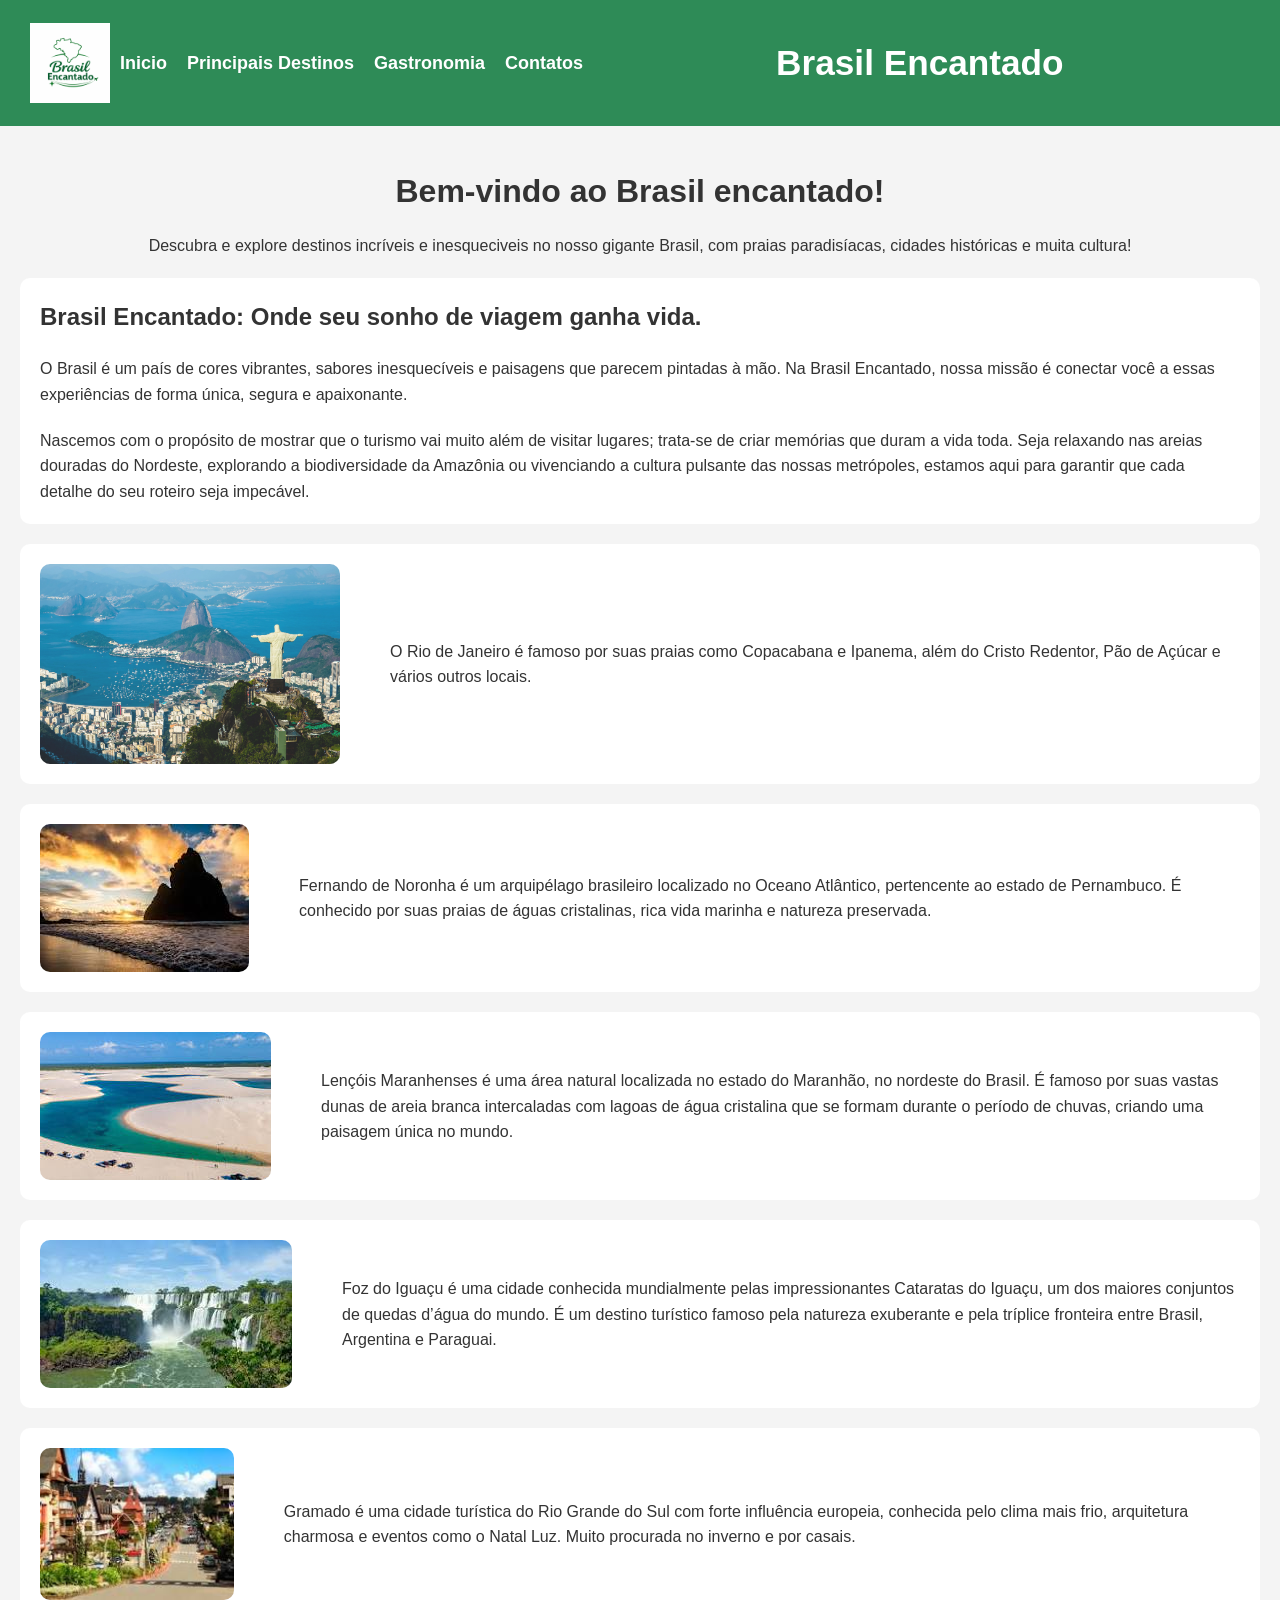
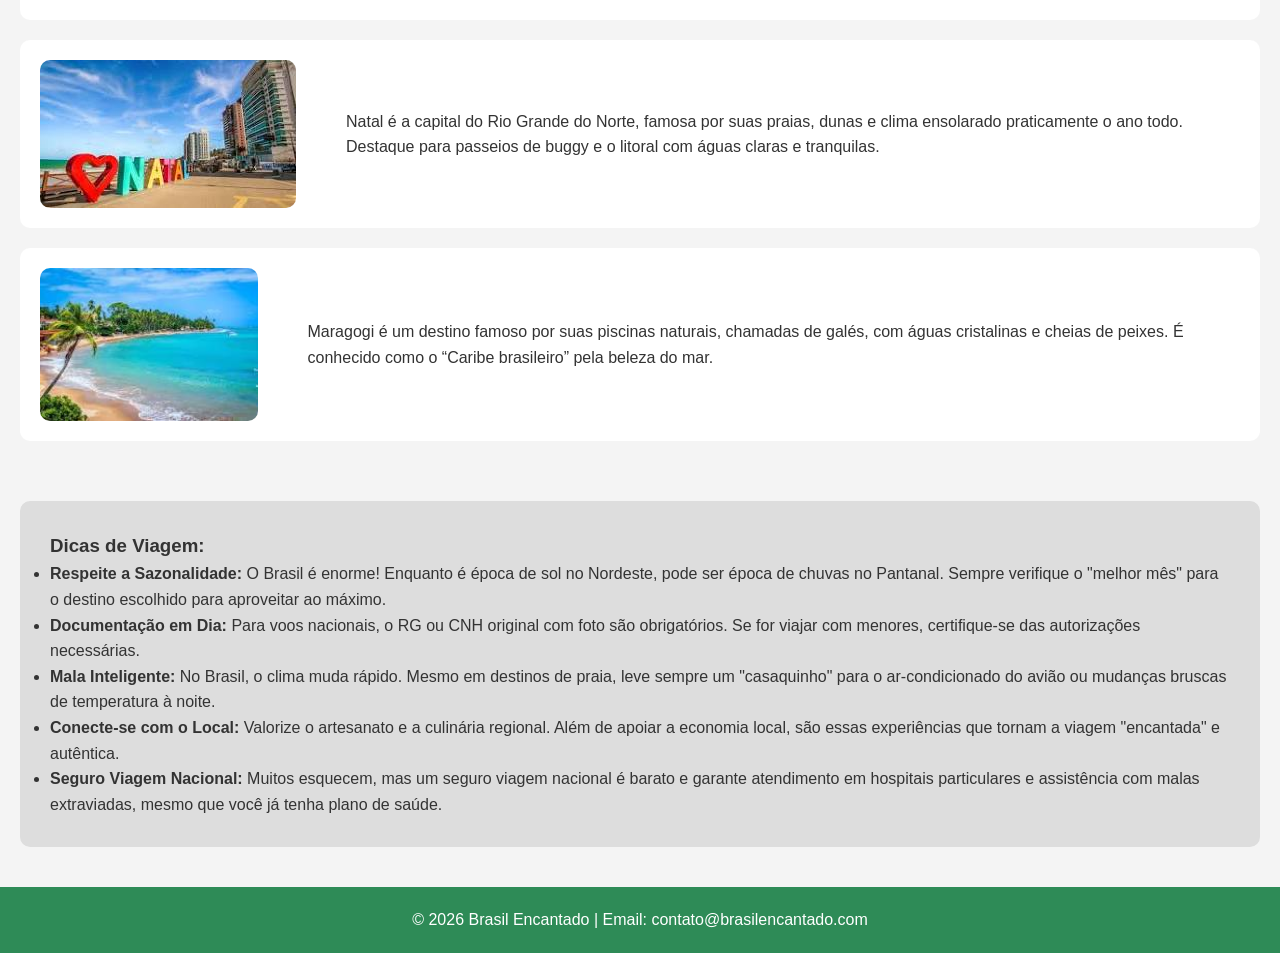
<file: index.html>
<!DOCTYPE html>
<html lang="pt-br">

<head>
    <meta charset="UTF-8">
    <meta name="viewport" content="width=device-width, initial-scale=1.0">
    <link rel="shortcut icon" type="image/x-icon" href="img/brasil.png">
    <link rel="stylesheet" href="CSS/style.css">
    <title>Brasil Encantado - Inicio</title>
</head>

<body>
    <header class="nav">
        <img src="img/logoBrasilEncantado.png" alt="Logo do site">
        <nav class="menu">
            <a href="index.html">Inicio</a>
            <a href="destinos.html">Principais Destinos</a>
            <a href="gastronomia.html">Gastronomia</a>
            <a href="contato.html">Contatos</a>
        </nav>
        <h1>Brasil Encantado</h1>
    </header>
    <main>
        <div class="entrada">
            <h1>Bem-vindo ao Brasil encantado!</h1>
            <p>Descubra e explore destinos incríveis e inesqueciveis no nosso gigante Brasil, com praias paradisíacas,
                cidades históricas e muita cultura!
            </p>
        </div>

        <section class="apresentacao">
            <h2>Brasil Encantado: Onde seu sonho de viagem ganha vida.</h2>
            <p>O Brasil é um país de cores vibrantes, sabores inesquecíveis e paisagens que parecem pintadas à mão. Na
                Brasil Encantado, nossa missão é conectar você a essas experiências de forma única, segura e
                apaixonante.
            </p>
            <p>Nascemos com o propósito de mostrar que o turismo vai muito além de visitar lugares; trata-se de criar
                memórias que duram a vida toda. Seja relaxando nas areias douradas do Nordeste, explorando a
                biodiversidade da Amazônia ou vivenciando a cultura pulsante das nossas metrópoles, estamos aqui para
                garantir que cada detalhe do seu roteiro seja impecável.
            </p>
        </section>

        <section>
            <img src="img/rio.jpg" alt="Rio de Janeiro" width="300">
            <p>O Rio de Janeiro é famoso por suas praias como Copacabana e Ipanema, além do Cristo Redentor, Pão de
                Açúcar e vários
                outros locais.
            </p>
        </section>
        <section>
            <img src="img/fernandodenoronha.jpg" alt="Fernando de Noronha" width="300">
            <p>Fernando de Noronha é um arquipélago brasileiro localizado no Oceano Atlântico, pertencente ao estado de
                Pernambuco.
                É conhecido por suas praias de águas cristalinas, rica vida marinha e natureza preservada.
            </p>
        </section>
        <section>
            <img src="img/lencoismaranhenses.jpg" alt="Lençóis Maranhenses" width="300">
            <p> Lençóis Maranhenses é uma área natural localizada no estado do Maranhão, no nordeste do Brasil.
                É famoso por suas vastas dunas de areia branca intercaladas com lagoas de água cristalina que se formam
                durante o período de chuvas, criando uma paisagem única no mundo.
            </p>
        </section>
        <section>
            <img src="img/fozdoiguacu.jpg" alt="Foz do Iguaçu" width="300">
            <p> Foz do Iguaçu é uma cidade conhecida mundialmente pelas impressionantes Cataratas do Iguaçu, um dos
                maiores conjuntos de quedas d’água do mundo.
                É um destino turístico famoso pela natureza exuberante e pela tríplice fronteira entre Brasil, Argentina
                e Paraguai.
            </p>
        </section>
        <section>
            <img src="img/gramado.jpg" alt="Gramado" width="300">
            <p> Gramado é uma cidade turística do Rio Grande do Sul com forte influência europeia, conhecida pelo clima
                mais frio, arquitetura charmosa e eventos como o Natal Luz.
                Muito procurada no inverno e por casais.
            </p>
        </section>
        <section>
            <img src="img/natal.jpg" alt="Natal" width="300">
            <p> Natal é a capital do Rio Grande do Norte, famosa por suas praias, dunas e clima ensolarado praticamente
                o ano todo.
                Destaque para passeios de buggy e o litoral com águas claras e tranquilas.
            </p>
        </section>
        <section>
            <img src="img/maragogi.jpg" alt="Maragogi" width="300">
            <p> Maragogi é um destino famoso por suas piscinas naturais, chamadas de galés, com águas cristalinas e
                cheias de peixes.
                É conhecido como o “Caribe brasileiro” pela beleza do mar.
            </p>
        </section>
    </main>

    <aside>
        <h3>Dicas de Viagem:</h3>
        <ul>
            <li><strong>Respeite a Sazonalidade:</strong> O Brasil é enorme! Enquanto é época de sol no Nordeste, pode ser época de chuvas no Pantanal. Sempre verifique o "melhor mês" para o destino escolhido para aproveitar ao máximo.</li>
            <li><strong>Documentação em Dia:</strong> Para voos nacionais, o RG ou CNH original com foto são obrigatórios. Se for viajar com menores, certifique-se das autorizações necessárias.</li>
            <li><strong>Mala Inteligente:</strong> No Brasil, o clima muda rápido. Mesmo em destinos de praia, leve sempre um "casaquinho" para o ar-condicionado do avião ou mudanças bruscas de temperatura à noite.</li>
            <li><strong>Conecte-se com o Local:</strong> Valorize o artesanato e a culinária regional. Além de apoiar a economia local, são essas experiências que tornam a viagem "encantada" e autêntica.</li>
            <li><strong>Seguro Viagem Nacional:</strong> Muitos esquecem, mas um seguro viagem nacional é barato e garante atendimento em hospitais particulares e assistência com malas extraviadas, mesmo que você já tenha plano de saúde.</li>
        </ul>
    </aside>

    <footer>
        <p>&copy; 2026 Brasil Encantado | Email: contato@brasilencantado.com</p>
    </footer>

</body>

</html>
</file>
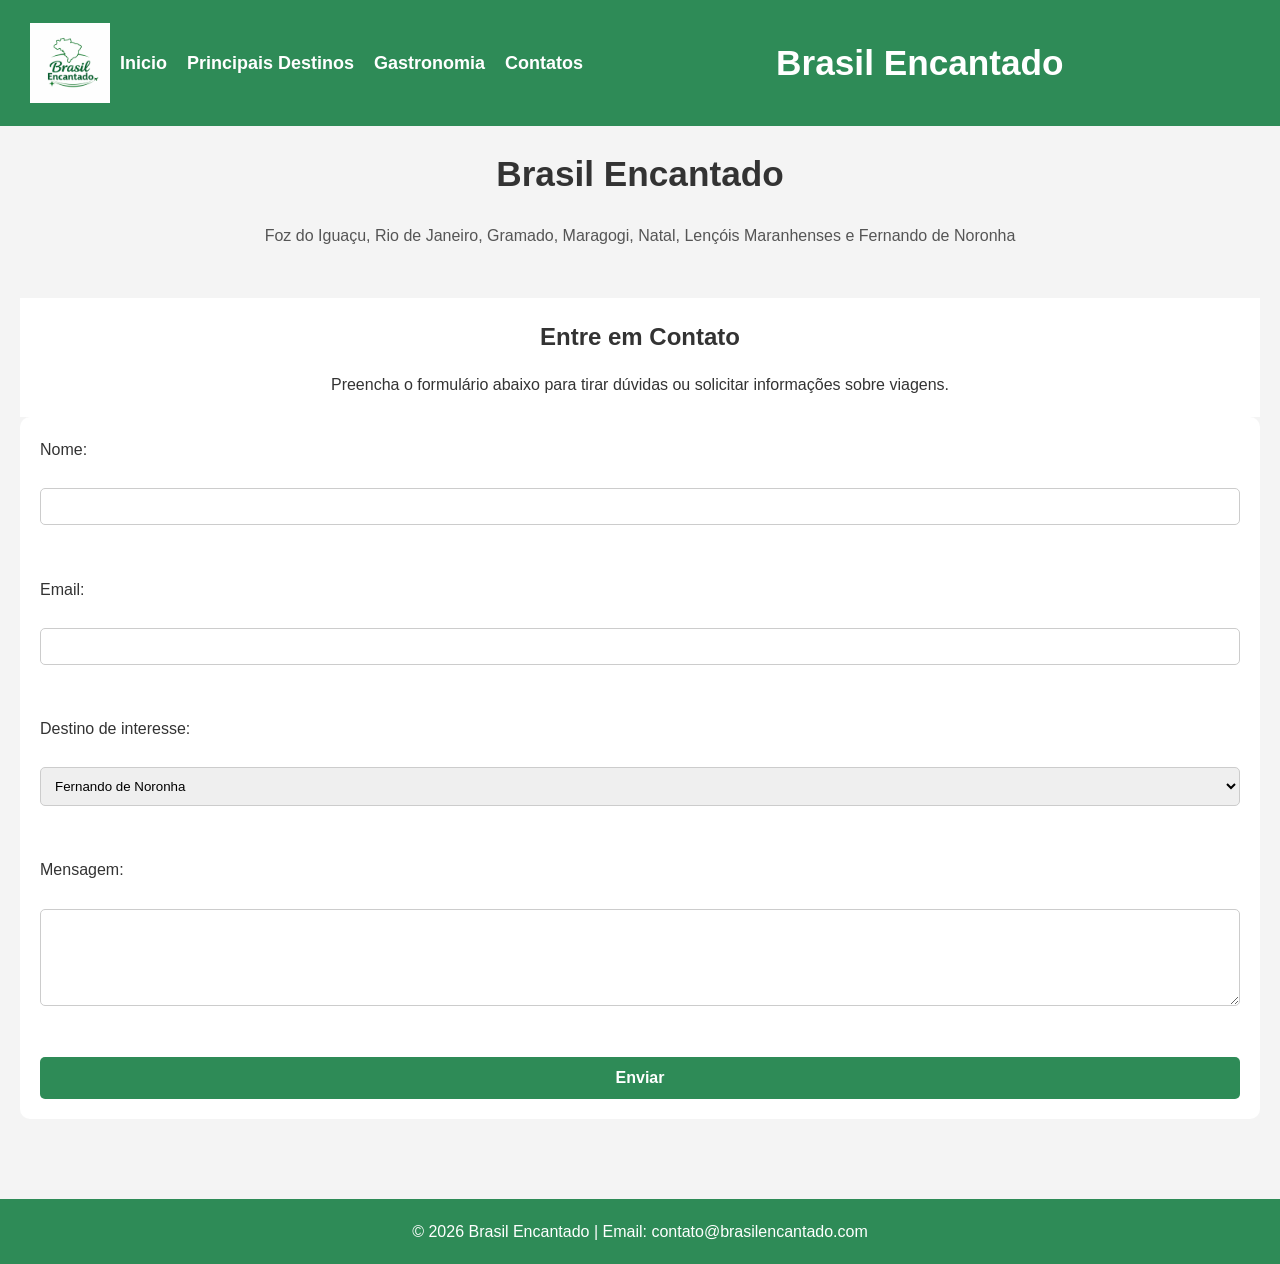
<file: contato.html>
<!DOCTYPE html>
<html lang="pt-br">

<head>
    <meta charset="UTF-8">
    <meta name="viewport" content="width=device-width, initial-scale=1.0">
    <link rel="shortcut icon" type="image/x-icon" href="img/brasil.png">
    <link rel="stylesheet" href="CSS/style.css">
    <title>Brasil Encantado - Contatos</title>
</head>

<body>
    
    <header class="nav">
        <img src="img/logoBrasilEncantado.png" alt="Logo do site">
        <nav class="menu">
            <a href="index.html">Inicio</a>
            <a href="destinos.html">Principais Destinos</a>
            <a href="gastronomia.html">Gastronomia</a>
            <a href="contato.html">Contatos</a>
        </nav>
        <h1>Brasil Encantado</h1>
    </header>

    <header>
        <h1>Brasil Encantado</h1>
        <p>Foz do Iguaçu, Rio de Janeiro, Gramado, Maragogi, Natal, Lençóis
            Maranhenses e Fernando de Noronha</p>
    </header>

    <main>
        <div class="infContato">
            <h2>Entre em Contato</h2>
            <p>Preencha o formulário abaixo para tirar dúvidas ou solicitar informações sobre viagens.</p>
        </div>
        
        <section>
            <form>
                <label>Nome:</label><br>
                <input type="text" name="nome"><br><br>
                <label>Email:</label><br>
                <input type="email" name="email"><br><br>
                <label>Destino de interesse:</label><br>
                <select>
                    <option>Fernando de Noronha</option>
                    <option>Rio de Janeiro</option>
                    <option>Lençóis Maranhenses</option>
                    <option>Natal</option>
                    <option>Gramado</option>
                    <option>Foz do Iguaçu</option>
                    <option>Maragogi</option>
                </select><br><br>
                <label>Mensagem:</label><br>
                <textarea rows="5"></textarea><br><br>
                <button type="submit">Enviar</button>
            </form>
        </section>
    </main>

    <footer>
        <p>&copy; 2026 Brasil Encantado | Email: contato@brasilencantado.com</p>
    </footer>
</body>

</html>
</file>
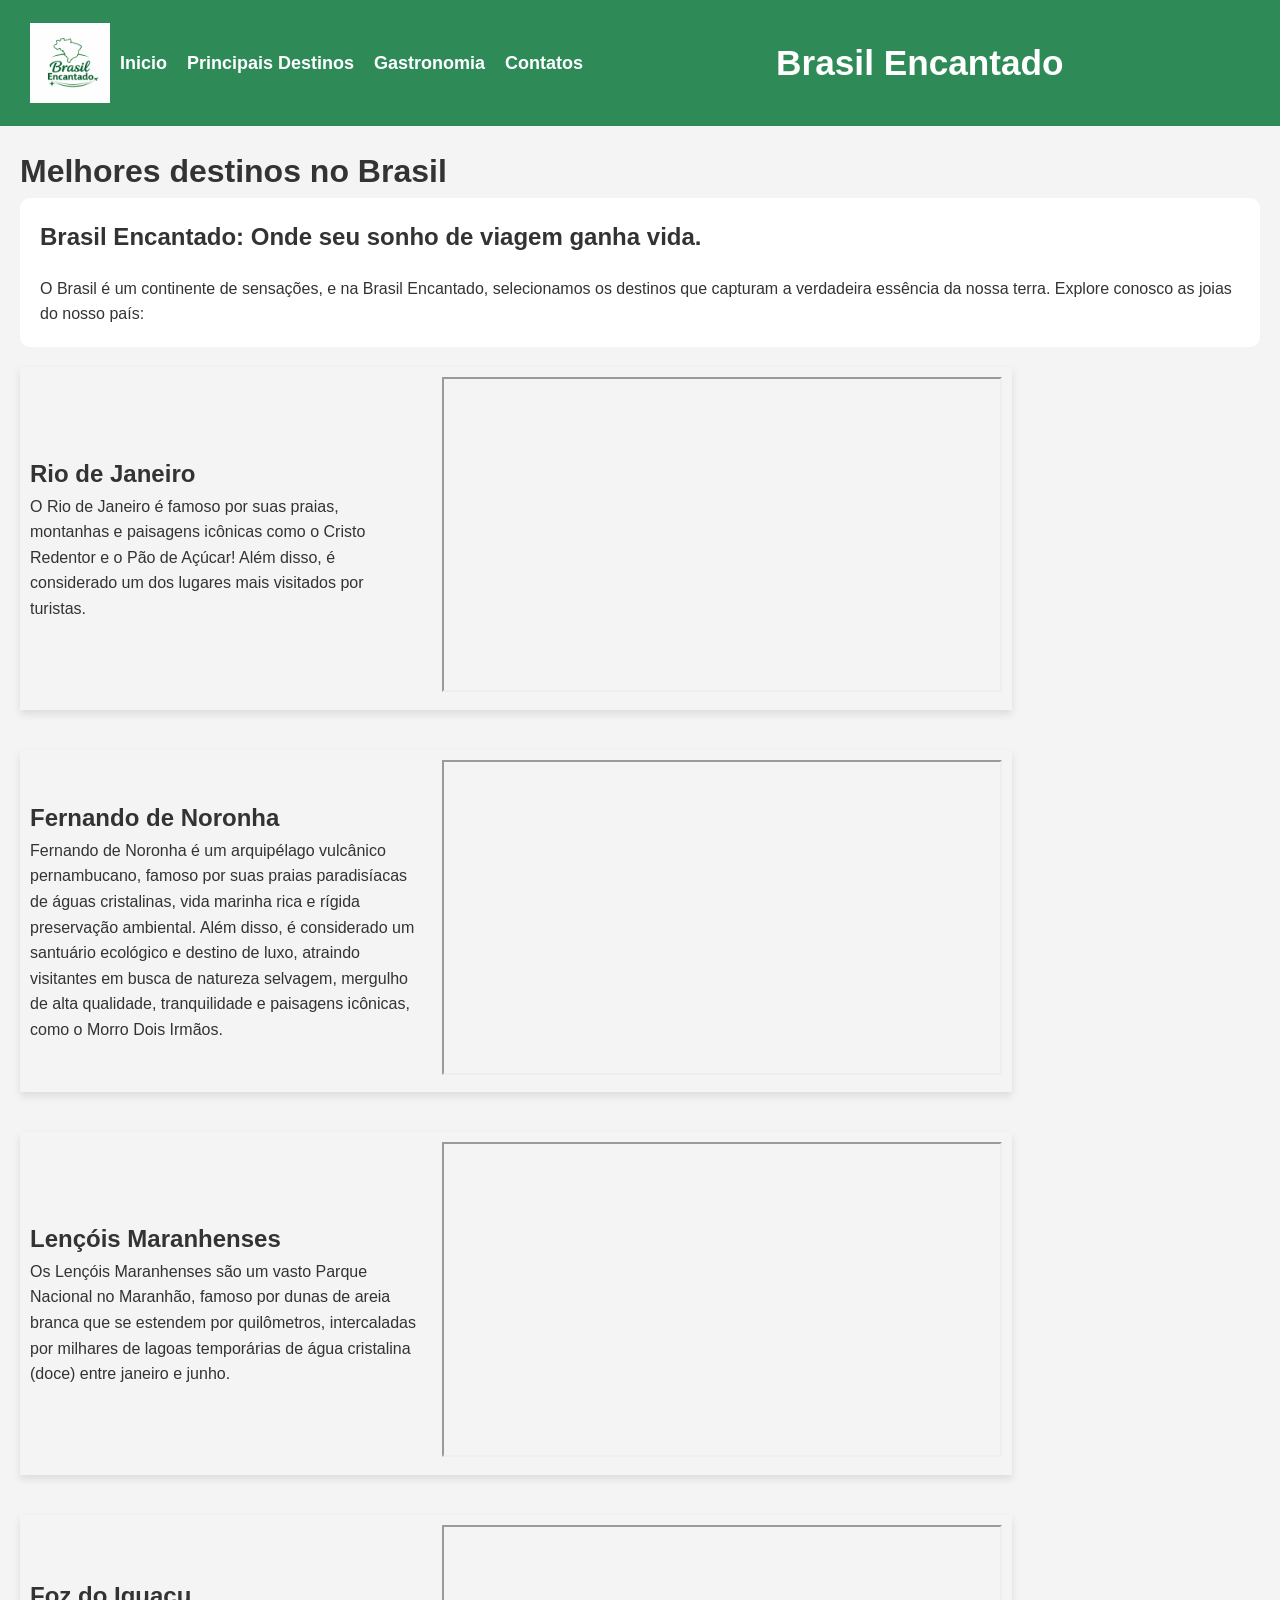
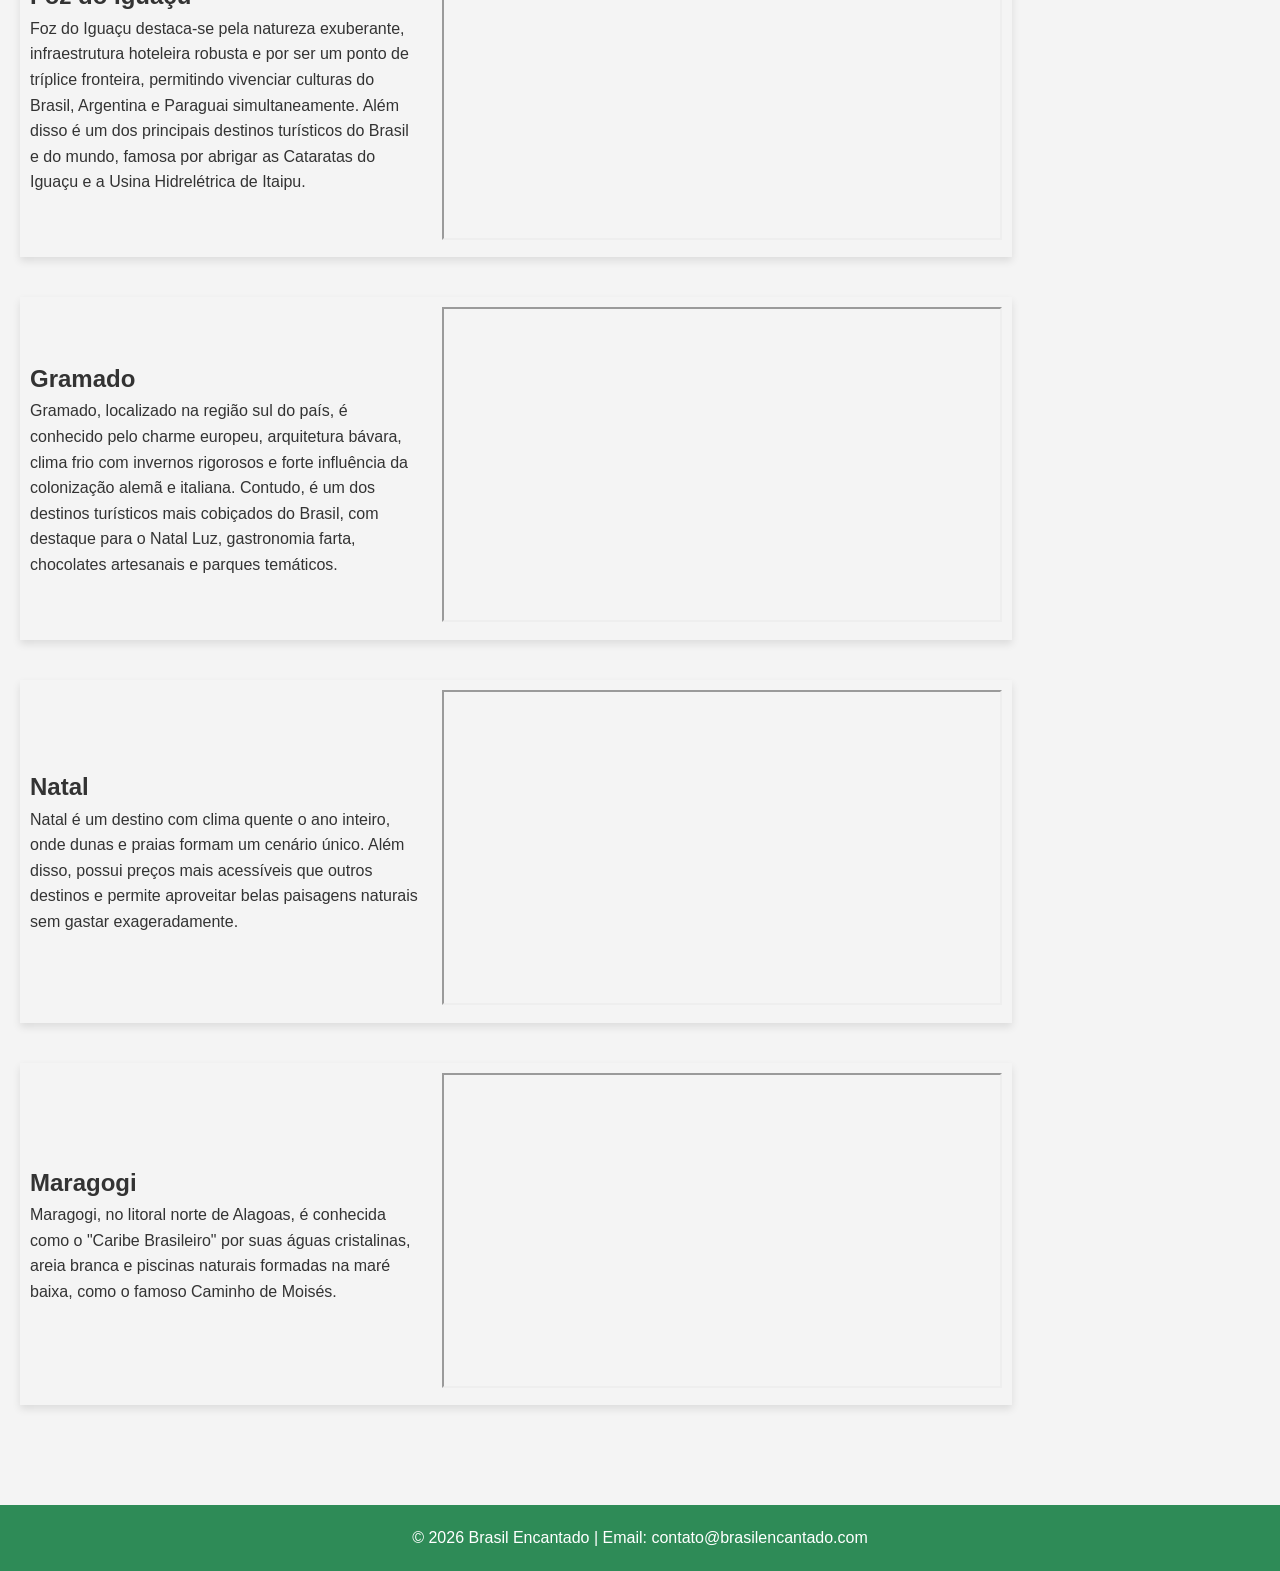
<file: destinos.html>
<!DOCTYPE html>
<html lang="pt-br">

<head>
    <meta charset="UTF-8">
    <meta name="viewport" content="width=device-width, initial-scale=1.0">
    <link rel="shortcut icon" type="image/x-icon" href="img/brasil.png">
    <link rel="stylesheet" href="CSS/style.css">
    <title>Descubra o Brasil - Destinos</title>
</head>

<body>
    <header class="nav">
        <img src="img/logoBrasilEncantado.png" alt="Logo do site">
        <nav class="menu">
            <a href="index.html">Inicio</a>
            <a href="destinos.html">Principais Destinos</a>
            <a href="gastronomia.html">Gastronomia</a>
            <a href="contato.html">Contatos</a>
        </nav>
        <h1>Brasil Encantado</h1>
    </header>

    <main class="destinos">
        <div>
            <h1>Melhores destinos no Brasil</h1>
            <section class="apresentacao">
                <h2>Brasil Encantado: Onde seu sonho de viagem ganha vida.</h2>
                <p>O Brasil é um continente de sensações, e na Brasil Encantado, selecionamos os destinos que capturam a
                    verdadeira essência da nossa terra. Explore conosco as joias do nosso país:
                </p>
            </section>
            
            <article>
                <div class="texto">
                    <h2>Rio de Janeiro</h2>
                    <p>
                        O Rio de Janeiro é famoso por suas praias, montanhas e paisagens icônicas
                        como o Cristo Redentor e o Pão de Açúcar! Além disso, é considerado um dos lugares mais
                        visitados por turistas.
                    </p>
                </div>

                <div class="video">
                    <iframe width="560" height="315" src="https://www.youtube.com/embed/HI5Ca1t5Lf4?si=DFntEm8RWPiMYwW7"
                        allowfullscreen>
                    </iframe>
                </div>
            </article>


            <article>
                <div class="texto">
                    <h2>Fernando de Noronha</h2>
                    <p>
                        Fernando de Noronha é um arquipélago vulcânico pernambucano, famoso por suas praias paradisíacas
                        de águas cristalinas,
                        vida marinha rica e rígida preservação ambiental. Além disso, é considerado um santuário
                        ecológico e destino de luxo,
                        atraindo visitantes em busca de natureza selvagem, mergulho de alta qualidade, tranquilidade e
                        paisagens icônicas,
                        como o Morro Dois Irmãos.
                    </p>
                </div>

                <div class="video">
                    <iframe width="560" height="315" src="https://www.youtube.com/embed/ihU6Qpt9OM4?si=Gl7NV-36n5PvXU4y"
                        allowfullscreen>
                    </iframe>
                </div>
            </article>


            <article>
                <div class="texto">
                    <h2>Lençóis Maranhenses</h2>
                    <p>
                        Os Lençóis Maranhenses são um vasto Parque Nacional no Maranhão, famoso por dunas de areia
                        branca que se
                        estendem por quilômetros, intercaladas por milhares de lagoas temporárias de água cristalina
                        (doce)
                        entre janeiro e junho.
                    </p>
                </div>

                <div class="video">
                    <iframe width="560" height="315" src="https://www.youtube.com/embed/7Ikc0bRgwHw?si=WkFZkZK6hWhfHncM"
                        allowfullscreen>
                    </iframe>
                </div>
            </article>

            <article>
                <div class="texto">
                    <h2>Foz do Iguaçu</h2>
                    <p>
                        Foz do Iguaçu destaca-se pela natureza exuberante, infraestrutura hoteleira robusta e por ser um
                        ponto
                        de tríplice fronteira, permitindo vivenciar culturas do Brasil, Argentina e Paraguai
                        simultaneamente.
                        Além disso é um dos principais destinos turísticos do Brasil e do mundo, famosa por abrigar as
                        Cataratas
                        do Iguaçu e a Usina Hidrelétrica de Itaipu.
                    </p>
                </div>

                <div class="video">
                    <iframe width="560" height="315" src="https://www.youtube.com/embed/uNbgl_VHeiM?si=ZzDyfGwmPa9FeKav"
                        allowfullscreen>
                    </iframe>
                </div>
            </article>


            <article>
                <div class="texto">
                    <h2>Gramado</h2>
                    <p>
                        Gramado, localizado na região sul do país, é conhecido pelo charme europeu, arquitetura bávara,
                        clima frio
                        com invernos rigorosos e forte influência da colonização alemã e italiana. Contudo, é um dos
                        destinos turísticos
                        mais cobiçados do Brasil, com destaque para o Natal Luz, gastronomia farta, chocolates
                        artesanais e parques temáticos.
                    </p>
                </div>

                <div class="video">
                    <iframe width="560" height="315" src="https://www.youtube.com/embed/fJhcMHHXCh4?si=01mVu1nNMfHipLRH"
                        allowfullscreen>
                    </iframe>
                </div>
            </article>


            <article>
                <div class="texto">
                    <h2>Natal</h2>
                    <p>
                        Natal é um destino com clima quente o ano inteiro, onde dunas e praias formam um cenário único.
                        Além disso, possui preços mais acessíveis que outros destinos e permite aproveitar belas
                        paisagens naturais
                        sem gastar exageradamente.
                    </p>
                </div>

                <div class="video">
                    <iframe width="560" height="315" src="https://www.youtube.com/embed/eHRDzsr-g4w?si=xw62sPiu_He48XYy"
                        allowfullscreen>
                    </iframe>
                </div>
            </article>


            <article>
                <div class="texto">
                    <h2>Maragogi</h2>
                    <p>
                        Maragogi, no litoral norte de Alagoas, é conhecida como o "Caribe Brasileiro" por suas águas
                        cristalinas,
                        areia branca e piscinas naturais formadas na maré baixa, como o famoso Caminho de Moisés.
                    </p>
                </div>

                <div class="video">
                    <iframe width="560" height="315" src="https://www.youtube.com/embed/_rE_2U_lwAg?si=9H9pJc5wEhaZr_bg"
                        allowfullscreen>
                    </iframe>
                </div>
            </article>
        </div>
    </main>
    <footer>
        <p>&copy; 2026 Brasil Encantado | Email: contato@brasilencantado.com</p>
    </footer>
</body>

</html>
</file>
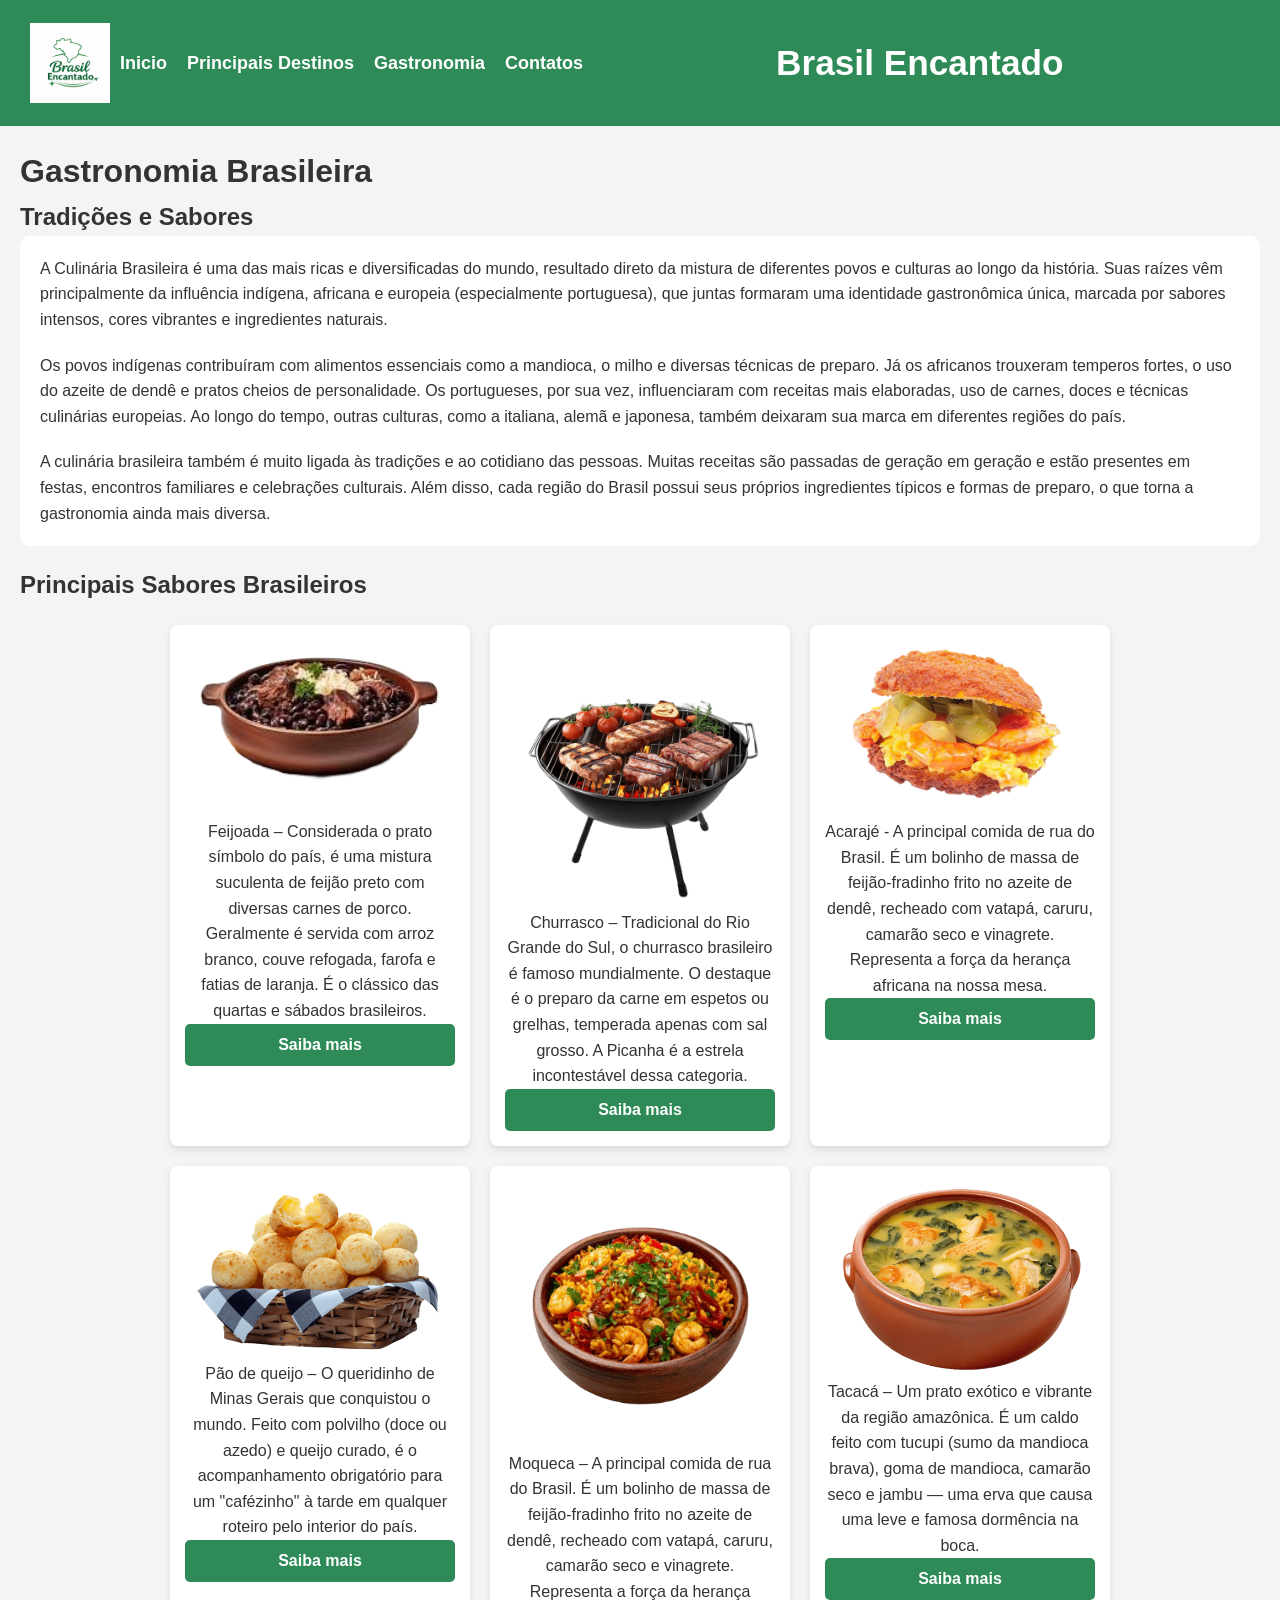
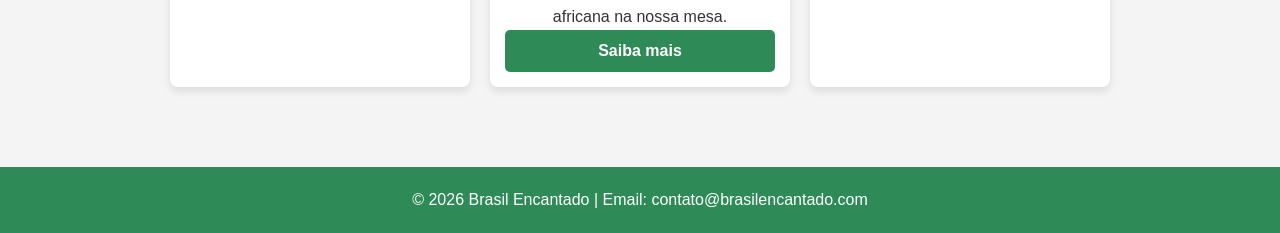
<file: gastronomia.html>
<!DOCTYPE html>
<html lang="pt-br">

<head>
    <meta charset="UTF-8">
    <meta name="viewport" content="width=device-width, initial-scale=1.0">
    <link rel="shortcut icon" type="image/x-icon" href="img/brasil.png">
    <link rel="stylesheet" href="CSS/style.css">
    <title>Brasil Encantado - Gastronomia</title>
</head>

<body>
    <header class="nav">
        <img src="img/logoBrasilEncantado.png" alt="Logo do site">
        <nav class="menu">
            <a href="index.html">Inicio</a>
            <a href="destinos.html">Principais Destinos</a>
            <a href="gastronomia.html">Gastronomia</a>
            <a href="contato.html">Contatos</a>
        </nav>
        <h1>Brasil Encantado</h1>
    </header>

    <main class="content">
        <h1>Gastronomia Brasileira</h1>
        <h2>Tradições e Sabores</h2>

        <section class="apresentacao">
            <p>A Culinária Brasileira é uma das mais ricas e diversificadas do mundo, resultado direto da mistura de
                diferentes povos e culturas ao longo da história. Suas raízes vêm principalmente da influência
                indígena,
                africana e europeia (especialmente portuguesa), que juntas formaram uma identidade gastronômica
                única,
                marcada por sabores intensos, cores vibrantes e ingredientes naturais.
            </p>

            <p> Os povos indígenas contribuíram com alimentos essenciais como a mandioca, o milho e diversas
                técnicas de
                preparo. Já os africanos trouxeram temperos fortes, o uso do azeite de dendê e pratos cheios de
                personalidade. Os portugueses, por sua vez, influenciaram com receitas mais elaboradas, uso de
                carnes,
                doces
                e técnicas culinárias europeias. Ao longo do tempo, outras culturas, como a italiana, alemã e
                japonesa,
                também deixaram sua marca em diferentes regiões do país.
            </p>

            <p> A culinária brasileira também é muito ligada às tradições e ao cotidiano das pessoas. Muitas
                receitas
                são
                passadas de geração em geração e estão presentes em festas, encontros familiares e celebrações
                culturais.
                Além disso, cada região do Brasil possui seus próprios ingredientes típicos e formas de preparo, o
                que
                torna a gastronomia ainda mais diversa.
            </p>
        </section>


        <h2>Principais Sabores Brasileiros</h2>
        <div class="cards">
            <div class="card">
                <img src="img/feijoada.png" alt="Imagem de uma feijoada">
                <p>Feijoada – Considerada o prato símbolo do país, é uma mistura suculenta de feijão preto com diversas
                    carnes de porco. Geralmente é servida com arroz branco, couve refogada, farofa e fatias de laranja.
                    É o clássico das quartas e sábados brasileiros.
                </p>
                <button>
                    <a href="https://youtu.be/_w89YmCV0gU?si=XLtGgFSMd4EuviMl" target="_blank">Saiba mais</a>
                </button>
            </div>
            <div class="card">
                <img src="img/churrasco.png" alt="Imagem de um churrasco">
                <p>Churrasco – Tradicional do Rio Grande do Sul, o churrasco brasileiro é famoso mundialmente. O
                    destaque é o preparo da carne em espetos ou grelhas, temperada apenas com sal grosso. A Picanha é a
                    estrela incontestável dessa categoria.
                </p>
                <button>
                    <a href="https://youtu.be/JHDUyBGdQYo?si=QoO8gZzbk65Iv_Rv" target="_blank">Saiba mais</a>
                </button>
            </div>
            <div class="card">
                <img src="img/acaraje.png" alt="Imagem de um acarajé">
                <p>Acarajé - A principal comida de rua do Brasil. É um bolinho de massa de feijão-fradinho frito no
                    azeite de dendê, recheado com vatapá, caruru, camarão seco e vinagrete. Representa a força da
                    herança africana na nossa mesa.
                </p>
                <button>
                    <a href="https://youtu.be/q2Nuoz4fSBo?si=d8GX1B6NJMupaVZo" target="_blank">Saiba mais</a>
                </button>
            </div>
            <div class="card">
                <img src="img/paodequeijo.png" alt="Imagem de um pão de queijo">
                <p>Pão de queijo – O queridinho de Minas Gerais que conquistou o mundo. Feito com polvilho (doce ou
                    azedo) e queijo curado, é o acompanhamento obrigatório para um "cafézinho" à tarde em qualquer
                    roteiro pelo interior do país.
                </p>
                <button>
                    <a href="https://youtu.be/noDZZXzImv8?si=XQoTTEkdpzps6y-E" target="_blank">Saiba mais</a>
                </button>
            </div>
            <div class="card">
                <img src="img/moqueca.png" alt="Imagem de um pão de queijo">
                <p>Moqueca – A principal comida de rua do Brasil. É um bolinho de massa de feijão-fradinho frito no
                    azeite de dendê, recheado com vatapá, caruru, camarão seco e vinagrete. Representa a força da
                    herança africana na nossa mesa.
                </p>
                <button>
                    <a href="https://youtu.be/7fzeJI96_S0?si=B4o62ki5QlKjLZBC" target="_blank">Saiba mais</a>
                </button>
            </div>
            <div class="card">
                <img src="img/tacaca.png" alt="Imagem de um pão de queijo">
                <p>Tacacá – Um prato exótico e vibrante da região amazônica. É um caldo feito com tucupi (sumo da
                    mandioca brava), goma de mandioca, camarão seco e jambu — uma erva que causa uma leve e famosa
                    dormência na boca.
                </p>
                <button>
                    <a href="https://youtu.be/tvKWA3SFcGU?si=rigtBW6-ZVBS5FTQ" target="_blank">Saiba mais</a>
                </button>
            </div>
        </div>


    </main>


    <footer>
        <p>&copy; 2026 Brasil Encantado | Email: contato@brasilencantado.com</p>
    </footer>
</body>

</html>
</file>
<file: CSS/style.css>
/* Geral */
* {
    margin: 0;
    padding: 0;
    box-sizing: border-box;
    font-family: Arial, Helvetica, sans-serif; /* Fonte padrão mais moderna */
}

body {
    background-color: #f4f4f4;
    color: #333;
    line-height: 1.6;
}

/*  NavBar e Menu */
.nav {
    display: flex;
    align-items: center;
    /* justify-content: space-between; */
    background-color: #2e8b57;
    padding: 15px 30px;
    color: white;
}

.nav h1 {
    display: flex;
    position: absolute-center;
    left: 43%;
    right: 50%;
    margin-left: 15%;
    white-space: nowrap;
    pointer-events: none;
}

.nav img {
    width: 80px;
}

.menu {
    margin: 10px;
    display: flex;
    gap: 20px;
}

.menu a {
    color: white;
    text-decoration: none;
    font-weight: bold;
    font-size: 18px;
    transition: 0.3s;
}

.menu a:hover {
    color: darkgoldenrod;
    text-decoration: underline;
}

/* Layout Principal */
main {
    padding: 20px;
    display: flex;
    flex-direction: column;
    /* align-items: center; */
}

.content {
    width: 100%;
    padding: 20px;
}

/* Sections e Cards */
section {
    background-color: white;
    margin-bottom: 20px;
    padding: 20px;
    border-radius: 10px;
    display: flex;
    align-items: center;
    gap: 50px;
    width: 100%;
    /* max-width: 800px; */
}

.apresentacao {
    display: flex;
    flex-direction: column;
    align-items:start;
    gap: 20px;
    padding: 20px;
}

.cards {
    display: flex;
    gap: 20px;
    flex-wrap: wrap;
    justify-content: center;
    padding: 20px;
}

.card {
    display: flex;
    flex-direction: column;
    background-color: #ffffff;
    padding: 15px;
    border-radius: 8px;
    box-shadow: 0 4px 8px rgba(0, 0, 0, 0.1);
    width: 300px;
    text-align: center;
}

.entrada {
    display: flex;
    flex-direction: column;
    align-items: center;
    gap: 15px;
    padding: 20px;
}

.infContato {
    display: flex;
    flex-direction: column;
    align-items: center;
    gap: 15px;
    padding: 20px;
    background-color: white;
}

/* Destinos (Artigos e Vídeos) */
.destinos article {
    padding: 10px;
    display: flex;
    align-items: center;
    gap: 20px;
    margin-bottom: 40px;
    box-shadow: 0 4px 8px rgba(0, 0, 0, 0.1);
    width: 80%;
}

.destinos .texto, .destinos .video {
    flex: 1;
}

section img {
    width: 300px;
    border-radius: 10px;
}

/* Formulários e Botões */
form {
    display: flex;
    flex-direction: column;
    width: 100%;
}

input, select, textarea {
    width: 100%;
    padding: 10px;
    border: 1px solid #ccc;
    border-radius: 5px;
}

button {
    background-color: #2e8b57;
    color: white;
    padding: 12px;
    border: none;
    border-radius: 5px;
    cursor: pointer;
    font-size: 16px;
    font-weight: bold;
    transition: 0.3s;

}

button a {
    color: white;
    text-decoration: none;
}

button:hover {
    background-color: #246b45;
}

/* Aside e Footer */
aside {
    background-color: #ddd;
    padding: 30px;
    margin: 20px;
    border-radius: 10px;
}

footer {
    background-color: #2e8b57;
    color: white;
    text-align: center;
    padding: 20px;
    margin-top: 40px;
}

/* Ajustes de Títulos */
header h1 {
    text-align: center;
    margin: 20px 0;
    font-size: 2.2em;
}

header p {
    text-align: center;
    color: #555;
    margin-bottom: 30px;
}
</file>
